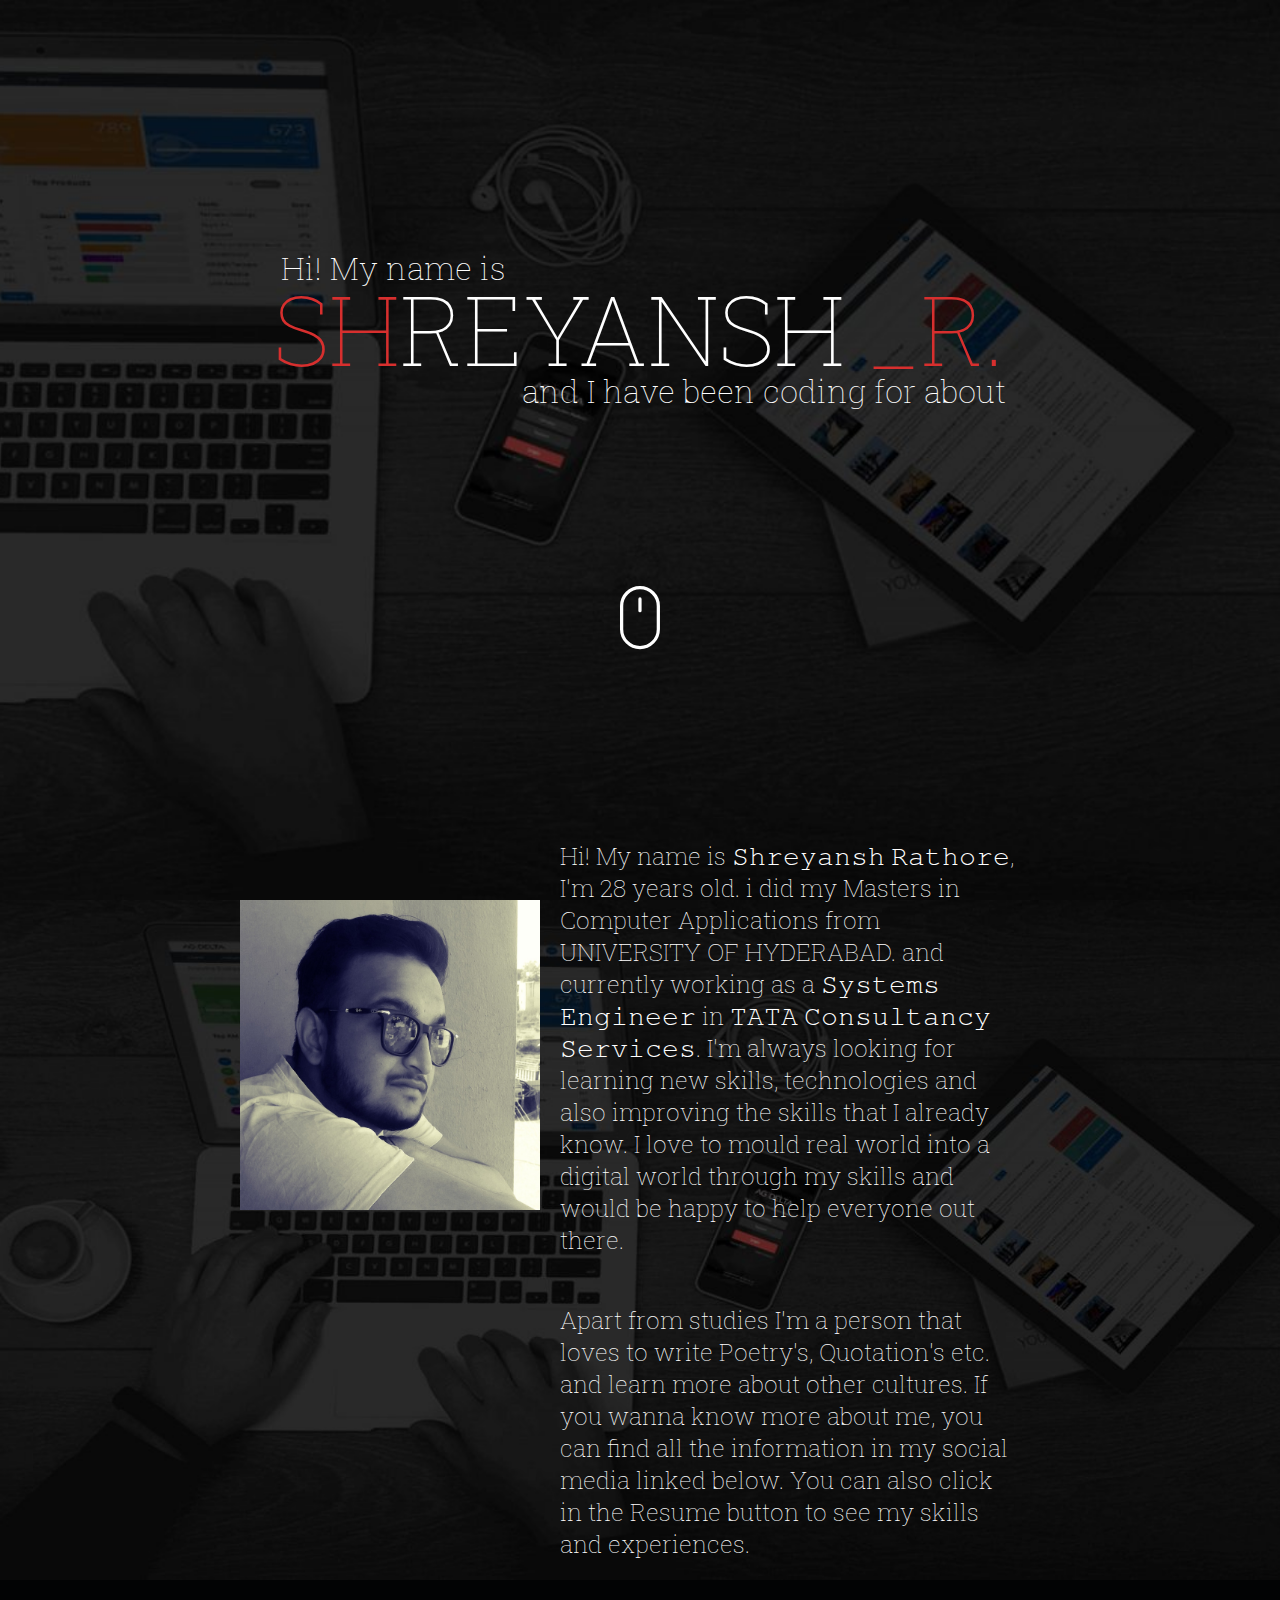
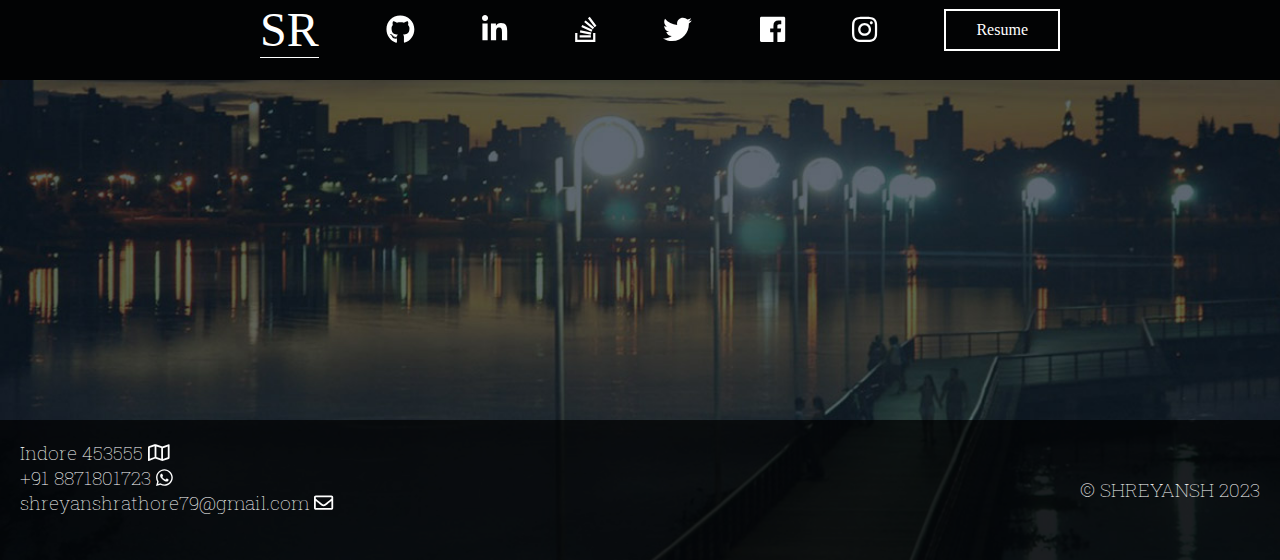
<file: index.html>
﻿<!DOCTYPE html>
<html lang="en-us">

<head>

    <!-- Primary Meta Tags -->
    <meta charset="UTF-8">
    <meta name="title" content="Shreyansh Rathore Web Page">
    <meta name="creator" content="Shreyansh Rathore" />
    <meta itemprop="author" name="author" content="Shreyansh Rathore" />
    <meta name="copyright" content="&copy; 2021 Shreyansh Rathore" />
    <meta name="keywords" content="android development, web developer, full stack engineer, software engineer, full stack developer, freelancer, web designer, portfolio, personal website, curriculum online, online resume" />
    <meta name="viewport" content="width=device-width, initial-scale=1.0">

    <link rel="canonical" href="https://thewritersahb.github.io/MyPortfolio/" itemprop="url" />

    <!-- Schema.org for Google -->
    <meta itemprop="name" content="Shreyansh Rathore Personal Website">
    <meta itemprop="description" content="My name is Shreyansh Rathore, i am a student of University of Hyderabad.">

    <!-- Twitter -->
    <meta name="twitter:card" content="summary">
    <meta name="twitter:title" content="Shreyansh Rathore Personal Website">
    <meta name="twitter:description" content="My name is Shreyansh Rathore, i am a student of University of Hyderabad.">
    <meta name="twitter:image:src" content="https://thewritersahb.github.io/MyPortfolio//assets/images/profile.jpg">

    <!-- Open Graph general (Facebook, Pinterest & Google+) -->
    <meta property="og:title" content="Shreyansh Rathore Personal Website">
    <meta property="og:description" content="My name is Shreyansh Rathore, i am a student of University of Hyderabad.">
    <meta property="og:image" content="https://thewritersahb.github.io/MyPortfolio//assets/images/profile.jpg">
    <meta property="og:url" content="https://thewritersahb.github.io/MyPortfolio/">
    <meta property="og:site_name" content="Shreyansh Rathore Personal Website">
    <meta property="og:locale" content="en-US">
    <meta property="fb:admins" content="100001971666080">
    <meta property="fb:app_id" content="276535433035259">
    <meta property="og:type" content="website">

    

    <!-- Sylesheets -->
    <link rel="stylesheet" href="./assets/css/fontawesome.min.css">
    <link rel="stylesheet" href="./assets/css/style.css">
    <link rel="shortcut icon" href="assets/images/faviconCS.jpg" type="image/x-icon">  
    <!-- Google Analytics -->
    <link href="https://fonts.googleapis.com/css?family=Raleway:100,400|Roboto+Slab:100,400" rel="stylesheet">

    <script>
        (function (i, s, o, g, r, a, m) {
            i['GoogleAnalyticsObject'] = r;
            i[r] = i[r] || function () {
                (i[r].q = i[r].q || []).push(arguments)
            }, i[r].l = 1 * new Date();
            a = s.createElement(o),
                m = s.getElementsByTagName(o)[0];
            a.async = 1;
            a.src = g;
            m.parentNode.insertBefore(a, m)
        })(window, document, 'script', 'https://www.google-analytics.com/analytics.js', 'ga');

        ga('create', 'UA-101651394-1', 'auto');
        ga('send', 'pageview');
    </script>

    <title itemprop="name">Shreyansh Rathore Personal Website</title>
</head>

<body class="loading">

    <header class="paralaxed-background">
        <div class="header-wrap">
            <div class="title">
                <h6>Hi! My name is</h6>
                <h1><span class="highlight">SH</span>REYANSH <span class="highlight">_R.</span></h1>
                <h6>and I have been coding for about</h6>
            </div>
            <div class="counter">
                <span class="years">00y</span><span class="days">00d</span><span class="hours">00h</span><span class="minutes">00m</span><span class="seconds">00s</span>
            </div>
            <div class="mouse">
                <svg width="40px" height="100%" viewBox="0 0 247 390" version="1.1" xmlns="http://www.w3.org/2000/svg"
                    xmlns:xlink="http://www.w3.org/1999/xlink" style="fill-rule:evenodd;clip-rule:evenodd;stroke-linecap:round;stroke-linejoin:round;stroke-miterlimit:1.5;">
                    <path id="wheel" d="M123.359,79.775l0,72.843" style="fill:none;stroke:#fff;stroke-width:20px;"></path>
                    <path id="mouse" d="M236.717,123.359c0,-62.565 -50.794,-113.359 -113.358,-113.359c-62.565,0 -113.359,50.794 -113.359,113.359l0,143.237c0,62.565 50.794,113.359 113.359,113.359c62.564,0 113.358,-50.794 113.358,-113.359l0,-143.237Z"
                        style="fill:none;stroke:#fff;stroke-width:20px;"></path>
                </svg>
            </div>
        </div>
    </header>

    <main class="paralaxed-background">
        <div class="content-wrap">
            <img src="./assets/images/me.jpg" alt="Shreyansh Rathore Hyderabad,INDIA"width="300" height="310">
            <div class="description">
               
                <p>
                    Hi! My name is 𝚂𝚑𝚛𝚎𝚢𝚊𝚗𝚜𝚑 𝚁𝚊𝚝𝚑𝚘𝚛𝚎, I'm <span class="age"></span> years old. i did my Masters in Computer Applications from UNIVERSITY OF HYDERABAD.
                    and currently working as a 𝚂𝚢𝚜𝚝𝚎𝚖𝚜 𝙴𝚗𝚐𝚒𝚗𝚎𝚎𝚛 in 𝚃𝙰𝚃𝙰 𝙲𝚘𝚗𝚜𝚞𝚕𝚝𝚊𝚗𝚌𝚢 𝚂𝚎𝚛𝚟𝚒𝚌𝚎𝚜.
                    I'm always looking for learning new skills, technologies and also improving the skills that I already know. I love to mould real world into a digital world through my skills and would be happy to help everyone out there.
                </p>
                <p>
                    Apart from studies I'm a person that loves to write Poetry's, Quotation's etc. and learn more about other cultures.
                    If you wanna know more about me, you can find all the information in my social media linked below. 
                    You can also click in the Resume button to see my skills and experiences.
                </p>
                <p>
                    THANK YOU !
                </p>
            </div>
        </div>
    </main>

    <menu>
        <div class="menu-wrap">
            <a href="/" class="home-link">
                <h3>SR</h3>
            </a>
            <a title="GitHub Profile" target="_blank" href="https://github.com/TheWriterSahb"><i class="fab fa-github"></i></a>
            <a title="Linkedin Profile" target="_blank" href="https://www.linkedin.com/in/shreyanshrathore07/"><i
                    class="fab fa-linkedin-in"></i></a>
            <a title="Stackoverflow Profile" target="_blank" href="https://stackoverflow.com/users/15282928/shreyansh-rathore"><i
                    class="fab fa-stack-overflow"></i></a>
            <a title="Twitter Profile" target="_blank" href="https://twitter.com/shreyansh4040"><i class="fab fa-twitter"></i></a>
             <a title="Facebook Profile" target="_blank" href="https://www.facebook.com/the.writer.sahb/"><i class="fab fa-facebook"></i></a>
            <a title="Instagram Profile" target="_blank" href="https://www.instagram.com/the_writer_sahb/"><i class="fab fa-instagram"></i></a>
           
            <a title="Shreyansh Résumé" target="_blank" href="https://drive.google.com/file/d/1-N6tGq84bcm9mj2LKMQ7sQwbvFmFbRnd/view?usp=share_link" class="resume-button">Resume</a>
        </div>
    </menu>

    <footer class="paralaxed-background">
        <div class="address">
                    <a title="See in Maps" target="_blank" href="https://goo.gl/maps/tg3F25dJ9Y5GKyycA"INDORE 453555 (Madhya Pradesh)> Indore 453555  <i class="far fa-map"></i></a><br>
            <a title="Message in Whatsapp" target="_blank" href="https://api.whatsapp.com/send?phone=8871801723">+91
                8871801723 <i class="fab fa-whatsapp"></i></a><br>
            <a title="Mail Me" href="mailto:shreyanshrathore79@gmail.com">shreyanshrathore79@gmail.com <i class="far fa-envelope"></i></a><br>
            
        </div>
        
        <div class="signature">
            &copy; SHREYANSH 2023
        </div>
    </footer>

    <script src="./assets/js/fontawesome.min.js"></script>
    <script src="./assets/js/ls-countup.min.js"></script>
    <script src="./assets/js/script.js"></script>
    
    <!-- Go to www.addthis.com/dashboard to customize your tools --> 
    <script type="text/javascript" src="//s7.addthis.com/js/300/addthis_widget.js#pubid=ra-59510b13dc8bd7a4"></script>
</body>

</html>
</file>
<file: assets/css/style.css>
:root {
    --blue: #0a1928;
    --red: #d72f2e;
    --black: #020304;
    --white: #fff;
    --priary-font: Raleway, Arial, sans-serif;
    --secondary-font: 'Roboto Slab', Verdana, sans-serif;
}

html,
body {
    padding: 0;
    margin: 0;
    width: 100%;
    height: 100%;
    background-color: var(--blue);
    color: var(--white);
}

body .paralaxed-background {
    background-position-y: 0px;
    background-size: cover;
}

body .highlight {
    color: var(--red);
}

body a,
body a:visited,
body a:active {
    text-decoration: none;
    color: var(--white);
    transition: all .1s linear;
}

body a:hover {
    color: var(--red);
}

body.loading {
    overflow: hidden;
}

body.loading::after {
    content: 'Loading...';
    position: fixed;
    background-color: var(--blue);
    color: var(--white);
    top: 0;
    left: 0;
    right: 0;
    bottom: 0;
    z-index: 999;
    font-family: 'Roboto Slab';
    display: flex;
    justify-content: center;
    align-items: center;
    font-size: 25px;
}

h1,
h2,
h3,
h4,
h5,
h6 {
    margin: 0;
    padding: 0;
}

header {
    width: 100%;
    height: 100%;
    background-image: url('../images/header-background.jpg');
    background-repeat: no-repeat;
    background-size: cover;
    background-position: right;
    display: flex;
    flex-direction: row;
    justify-content: center;
    align-items: center;
}

header .header-wrap .title h1 {
    font-size: 6em;
    line-height: 80px;
}

header .header-wrap .title h6:first-child {
    margin-left: 7px;
}

header .header-wrap .title h6:last-child {
    text-align: right;
}

header .header-wrap .title h6 {
    font-size: 2em;
    font-family: var(--secondary-font);
    font-weight: 100;
}

header .header-wrap .counter {
    text-align: center;
    padding-top: 40px;
}

header .header-wrap .title h1,
header .header-wrap .counter span {
    font-weight: 100;
    font-family: var(--secondary-font);
}

header .header-wrap .counter span {
    font-size: 4em;
    opacity: 0;
    animation-delay: 1s !important;
}

header .header-wrap .counter span.show {
    animation: fadein 1s forwards;
}

header .header-wrap .counter span:not(:first-child) {
    margin-left: 20px
}

header .mouse {
    text-align: center;
    padding-top: 50px;
}

header .mouse svg #wheel {
    animation: scroll ease 2s infinite;
}

main {
    height: 680px;
    background-image: url('../images/main-background.jpg');
    background-repeat: no-repeat;
    background-size: cover;
    display: flex;
    flex-direction: column;
    justify-content: center;
    align-items: flex-start;
}

main .content-wrap {
    width: 800px;
    height: 680px;
    display: flex;
    flex-direction: row;
    align-self: center;
    text-align: center;
    justify-content: space-between;
}

main .content-wrap .description {
    display: flex;
    flex-direction: column;
    align-items: center;
    justify-content: center;
}

main .content-wrap .description p {
    font-size: 1.5em;
    font-family: var(--secondary-font);
    font-weight: 100;
    padding: 0 20px;
    text-align: left;
}

menu {
    background-color: var(--black);
    height: 100px;
    display: flex;
    flex-direction: row;
    align-items: center;
    justify-content: center;
    z-index: 1;
    margin: 0;
    position: -webkit-sticky;
    position: sticky;
    top: 0;
}

menu .menu-wrap {
    width: 800px;
    display: flex;
    flex-direction: row;
    align-items: center;
    justify-content: space-between
}

menu a.resume-button {
    background-color: transparent;
    border: 2px solid var(--white);
    outline: none;
    padding: 10px 30px;
    cursor: pointer;
    font-family: var(--primary-font);
    transition: all .1s linear;
}

menu a.resume-button:hover {
    border-color: var(--red);
}

menu .menu-wrap a.home-link {
    border-bottom: 1px solid #fff;
}

menu .menu-wrap svg {
    font-size: 1.8em;
}

menu .menu-wrap h3 {
    font-family: var(--primary-font);
    font-weight: 100;
    font-size: 3em;
}

footer {
    font-family: var(--secondary-font);
    height: 480px;
    background-image: url('../images/footer-background.jpg');
    background-repeat: no-repeat;
    background-size: cover;
    display: flex;
    flex-direction: row;
    font-size: 1.2em;
    font-weight: 100;
    align-items: flex-end;
    flex-wrap: wrap;
}

footer .address,
footer .signature {
    padding: 20px;
    flex: 1;
    background-color: rgba(0, 0, 0, .7);
    height: 100px;
}

footer .signature {
    line-height: 100px;
}

footer .signature {
    text-align: right;
}

@keyframes fadein {
    from {
        opacity: 0;
    }

    to {
        opacity: 1;
    }
}

@keyframes scroll {
    0% {
        transform: translateY(0);
    }

    30% {
        transform: translateY(60px);
    }
}

@media only screen 
  and (min-device-width: 320px) 
  and (max-device-width: 480px) {
    header .header-wrap .title h1 {
        font-size: 3em;
        line-height: 1em;
        padding: 0 40px;
        text-align: center;
    }

    header .header-wrap .title h6 {
        font-size: 1.3em;
        padding: 0 40px;
        text-align: center;
    }

    header .header-wrap .title h6:last-child {
        text-align: center;
    }

    header .header-wrap .counter {
        font-size: 0.8em;
        display: inline-grid;
        grid-template-columns: auto auto;
        width: 100%;
    }

    header .header-wrap .counter span.seconds {
        grid-column: 1 / span 2;
    }

    main .content-wrap img {
        display: none;
    }

    main {
        height: 100%;
    }

    main .content-wrap {
        width: 100%;
        height: auto;
    }
    
    main .content-wrap .description p {
        font-size: 1.3em;
    }

    menu {
        height: auto;
        padding: 20px;
    }

    menu .menu-wrap {
        width: 100%;
        display: inline-grid;
        grid-template-columns: auto auto auto auto;
        font-size: 1.3em;
        grid-gap: 50px;
        padding: 20px;
    }

    menu a.resume-button,
    menu .menu-wrap a.home-link {
        display: none;
    }

    footer {
        height: auto;
    }

    footer .address, 
    footer .signature {
        height: 200px;
        padding: 10px;
        font-size: 1.3em;
        text-align: center;
    }
}
</file>
